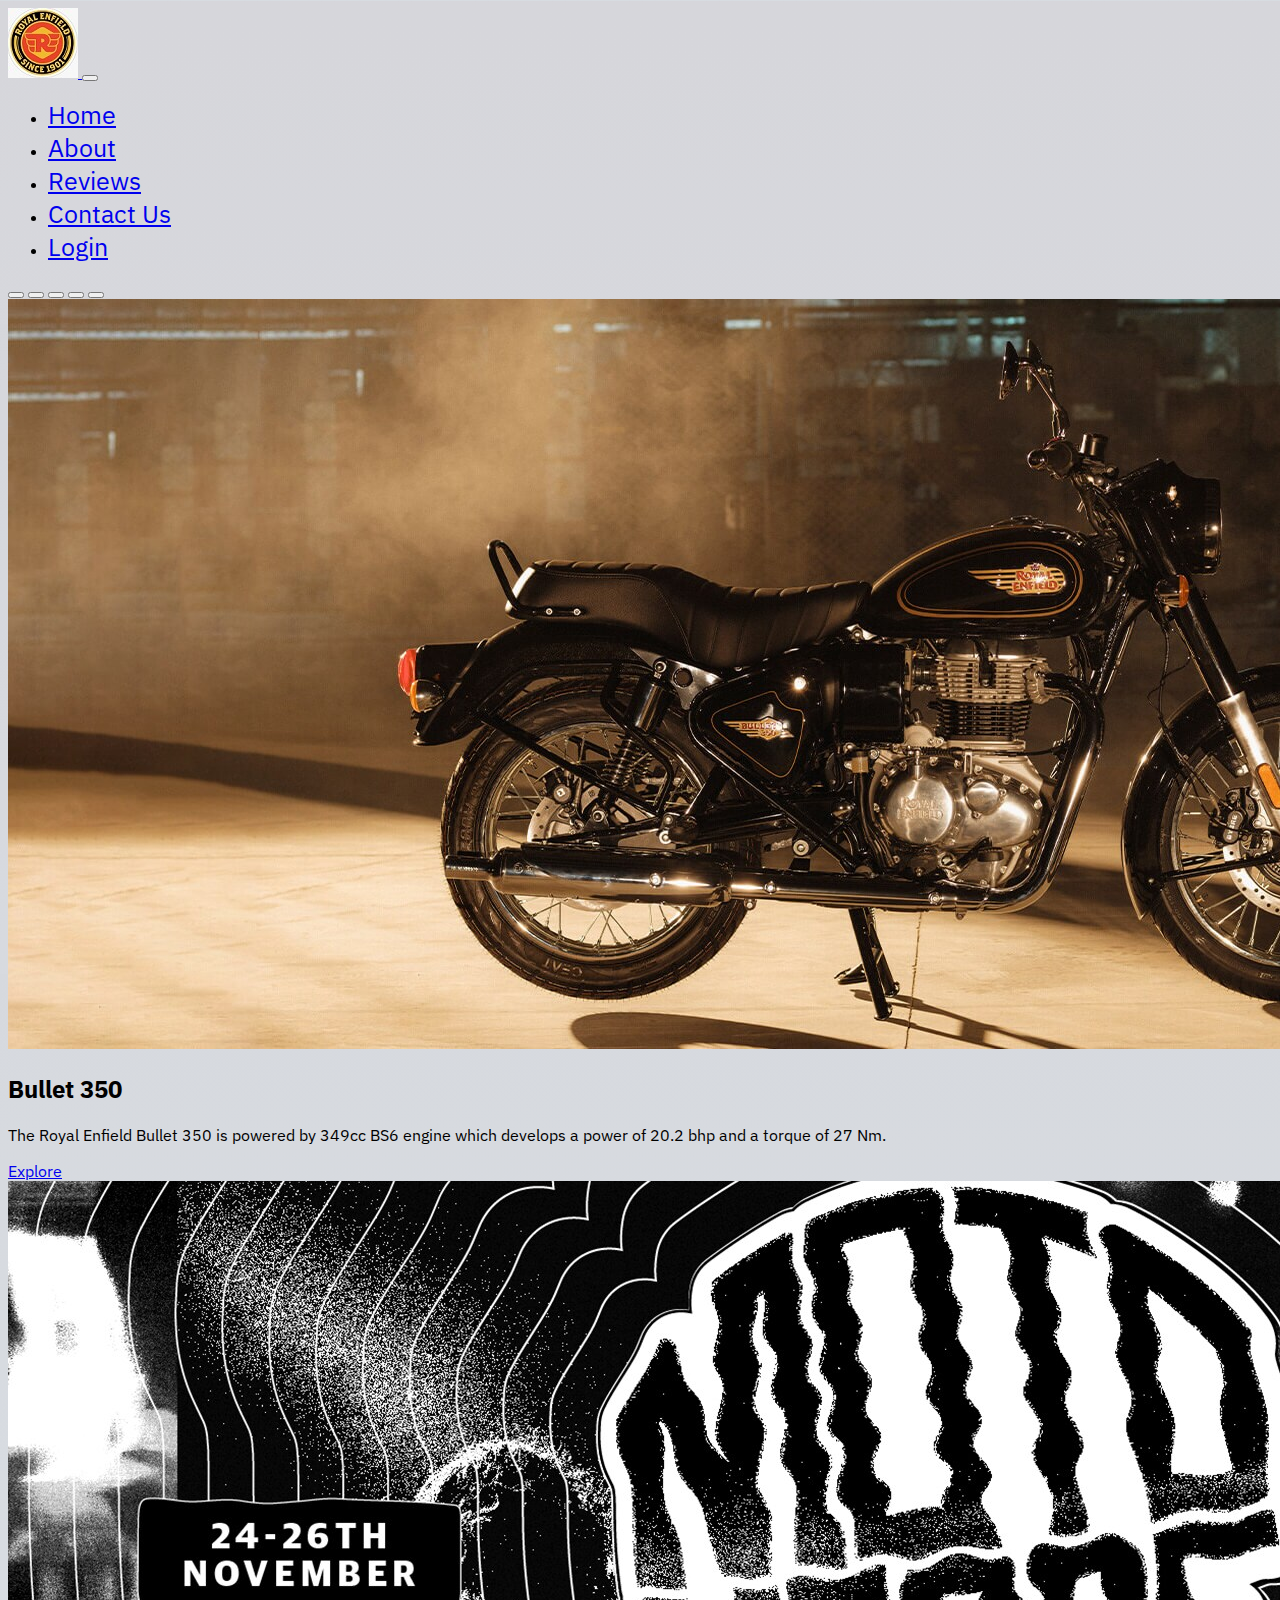
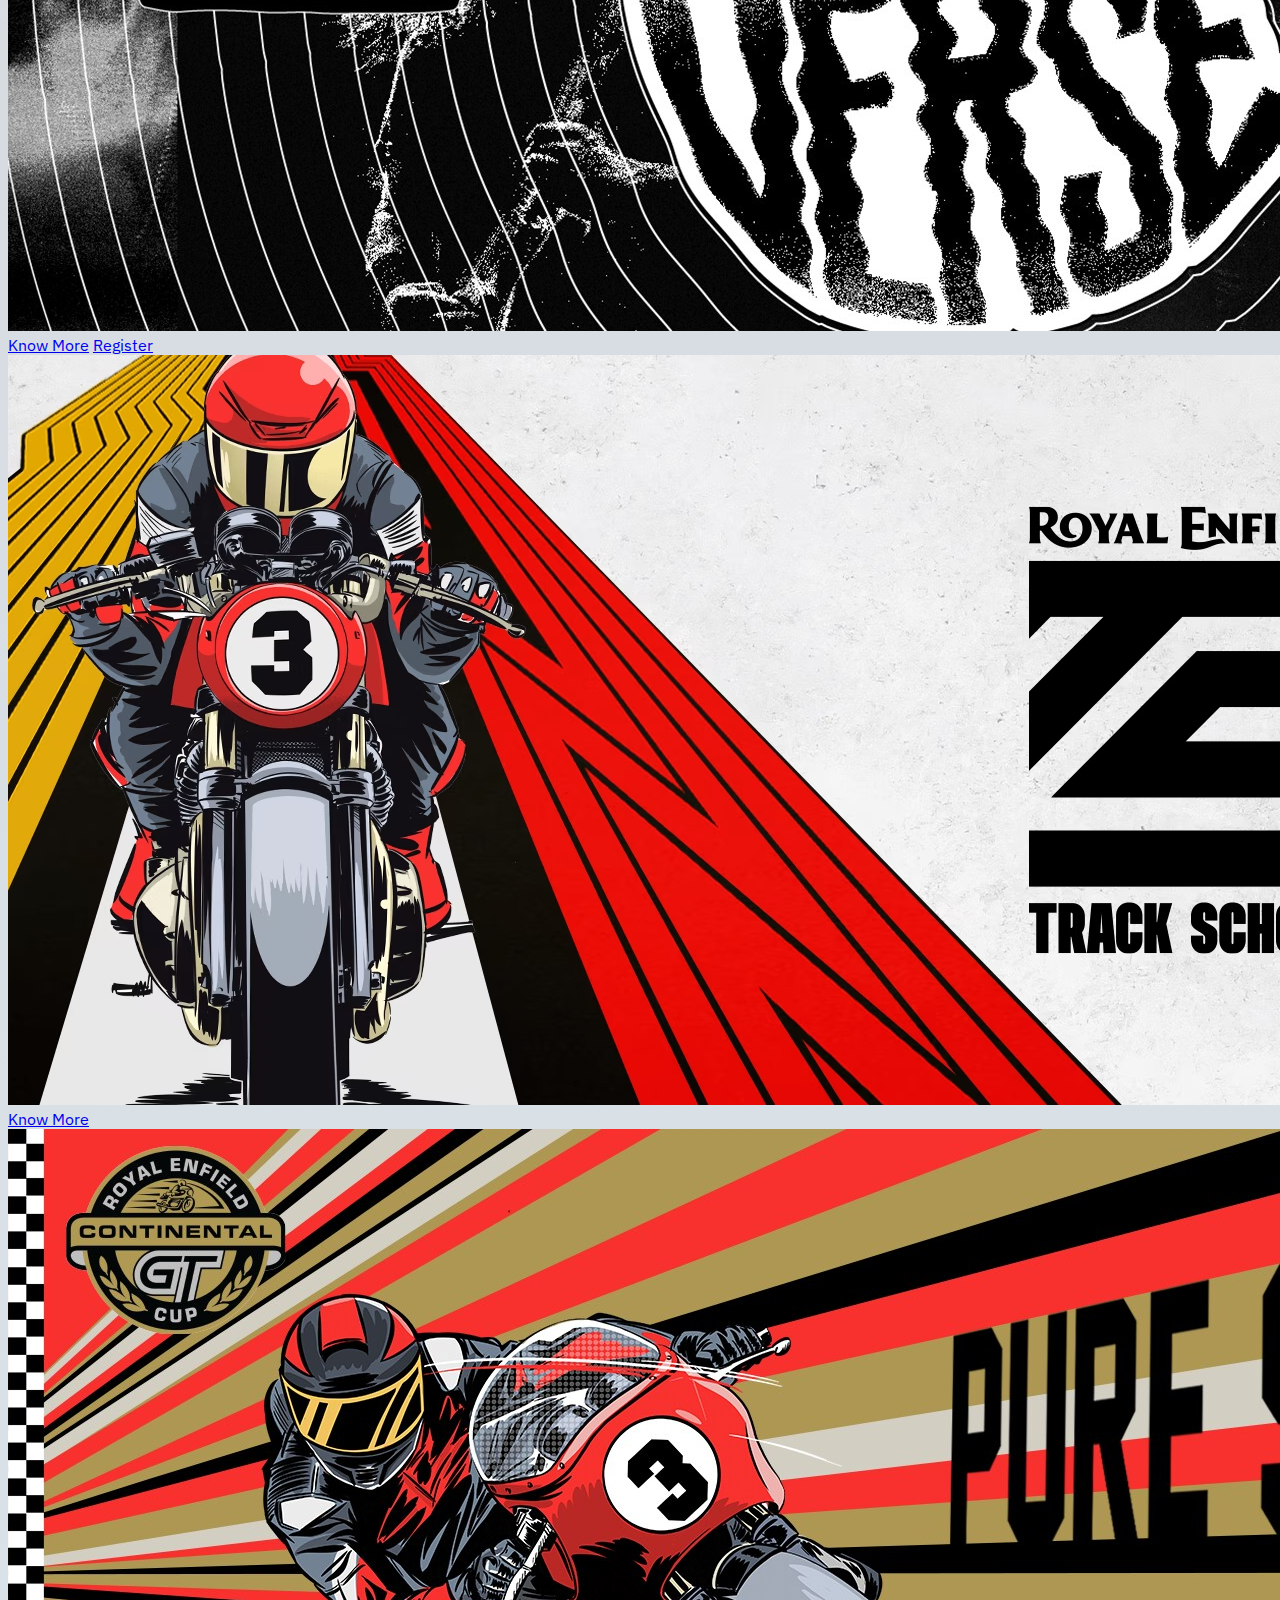
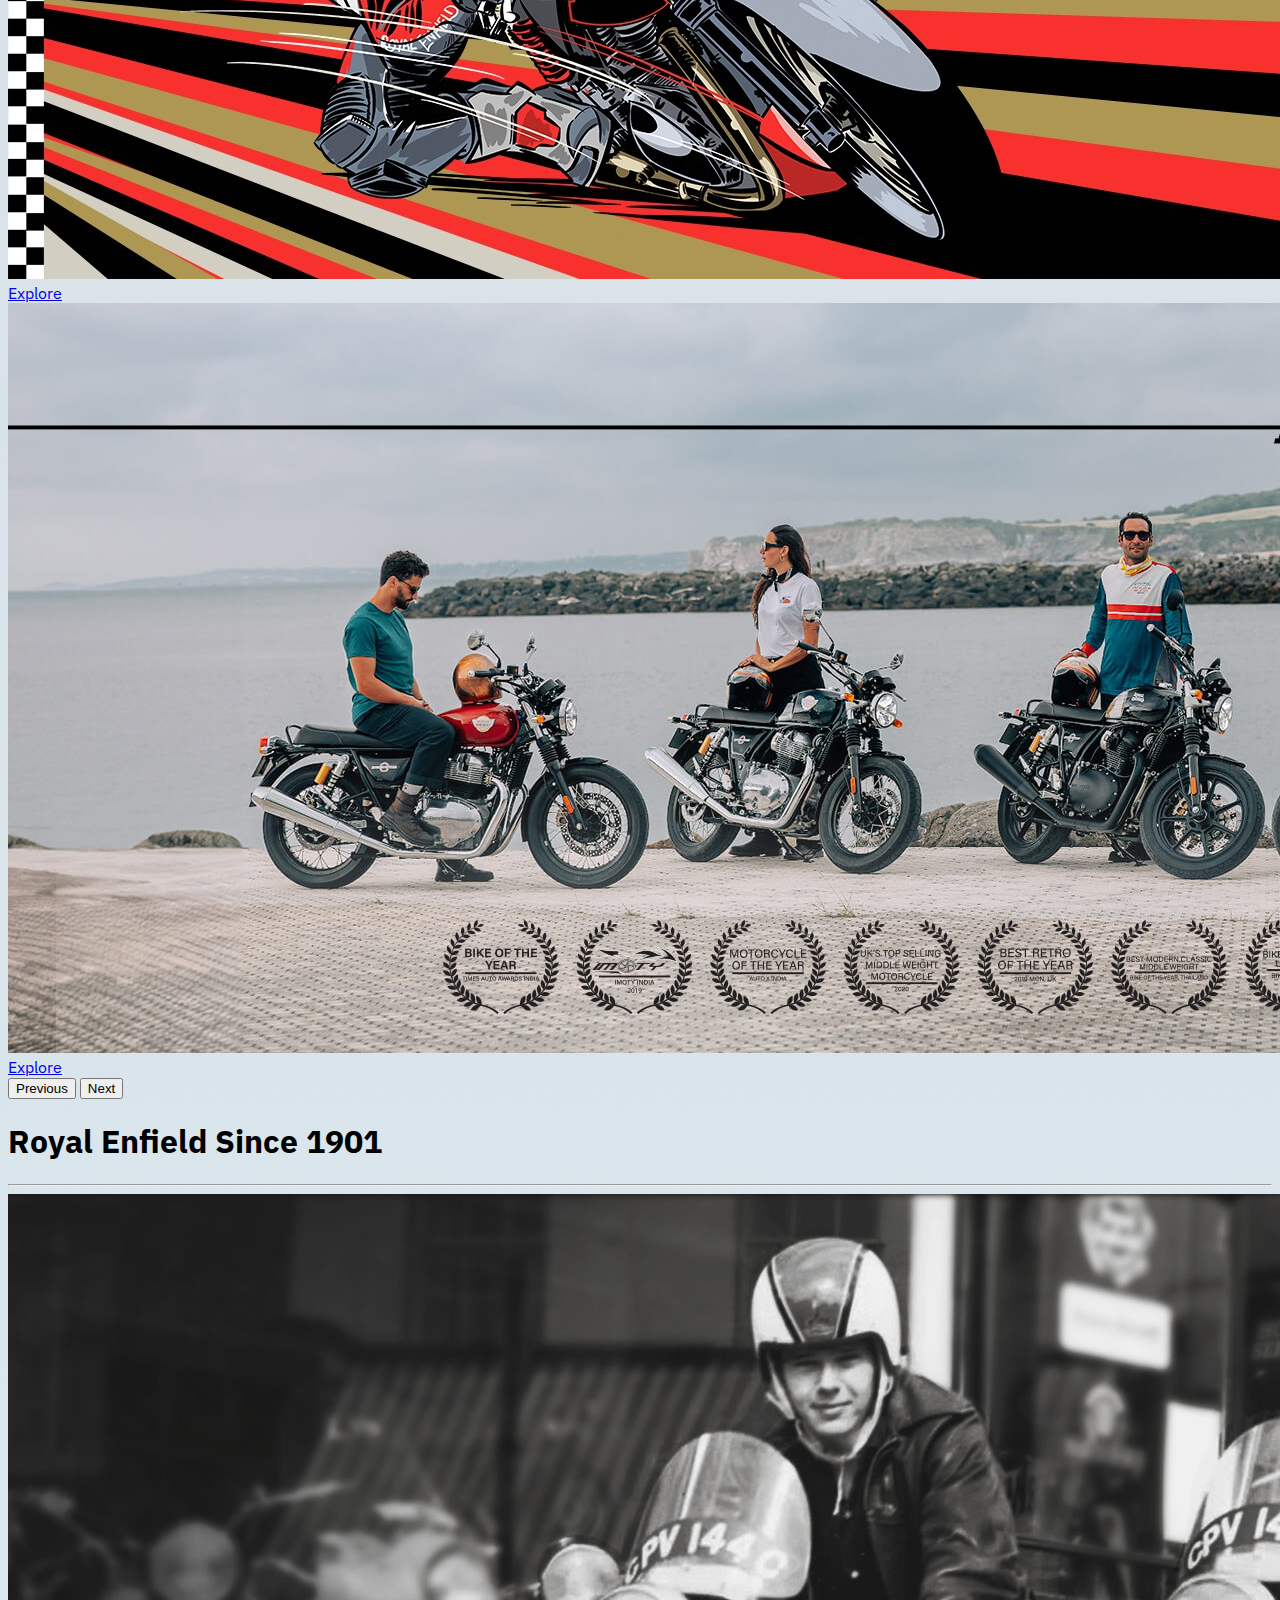
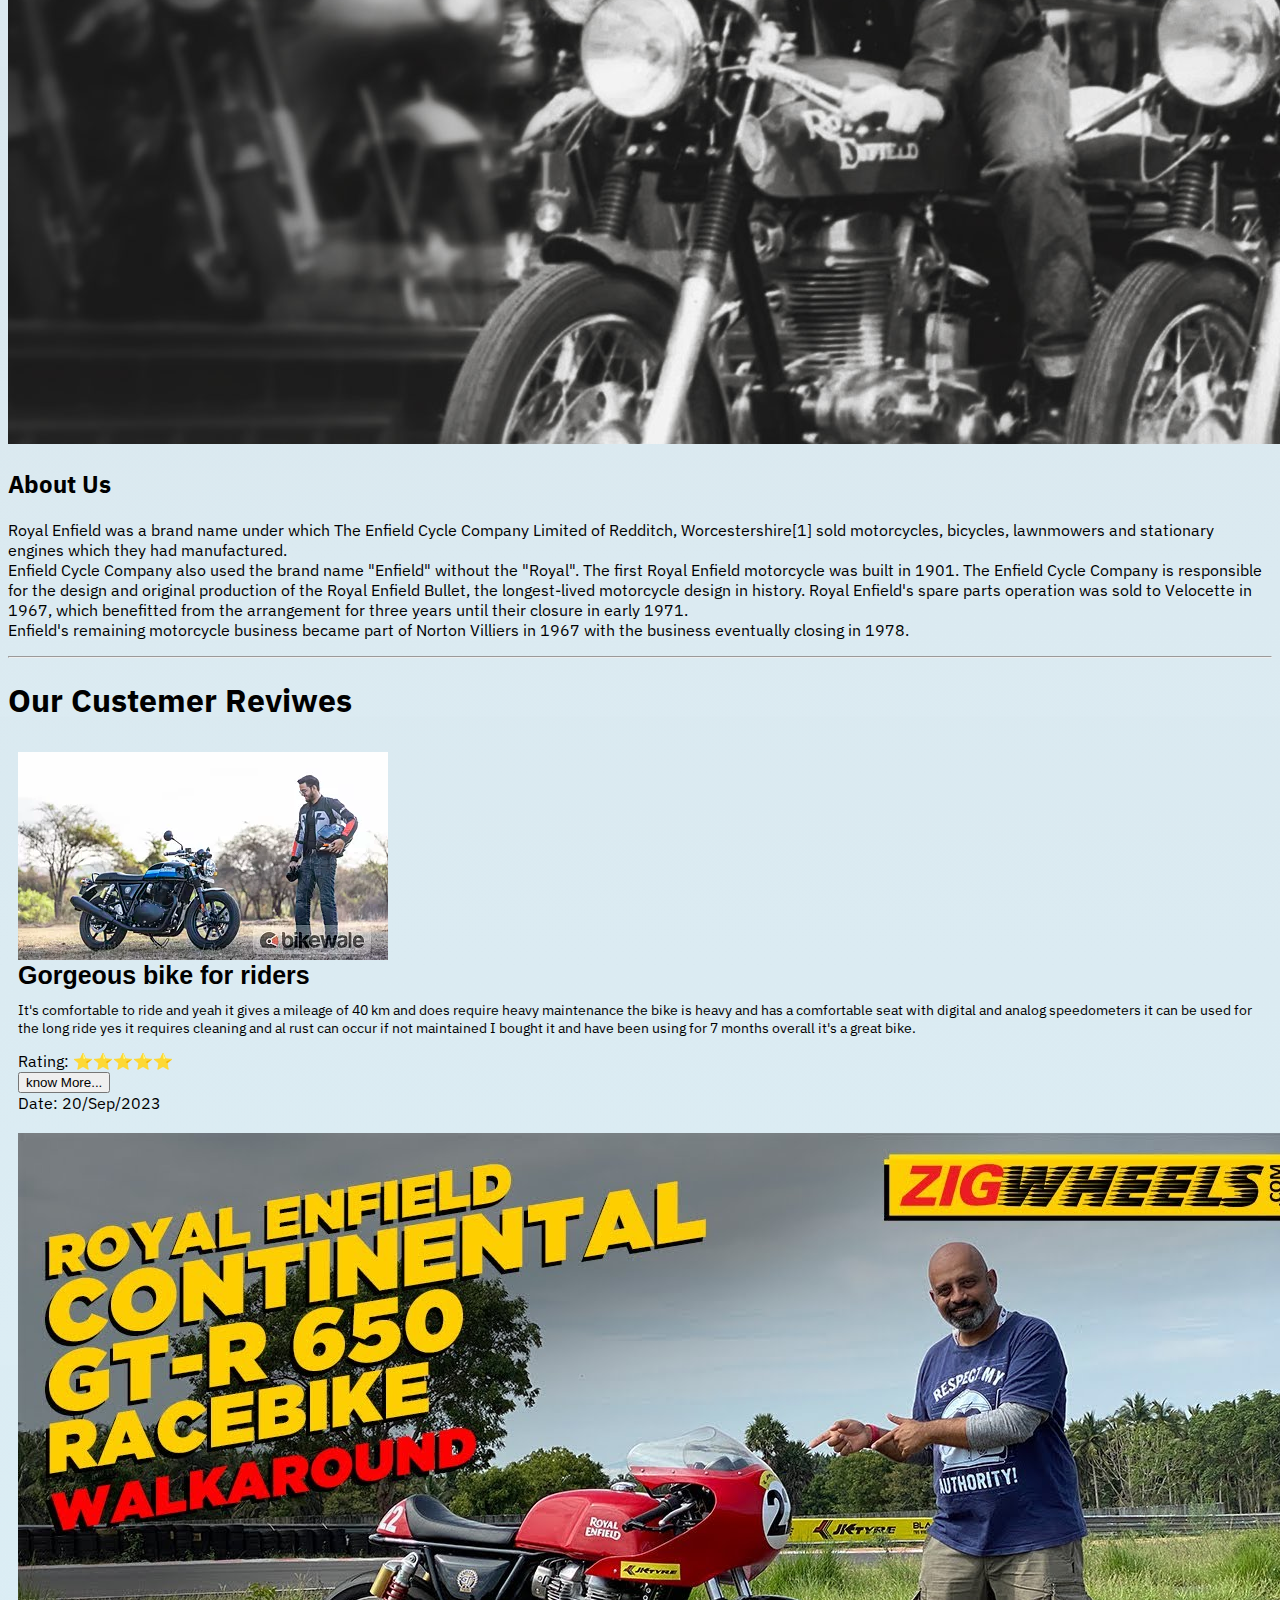
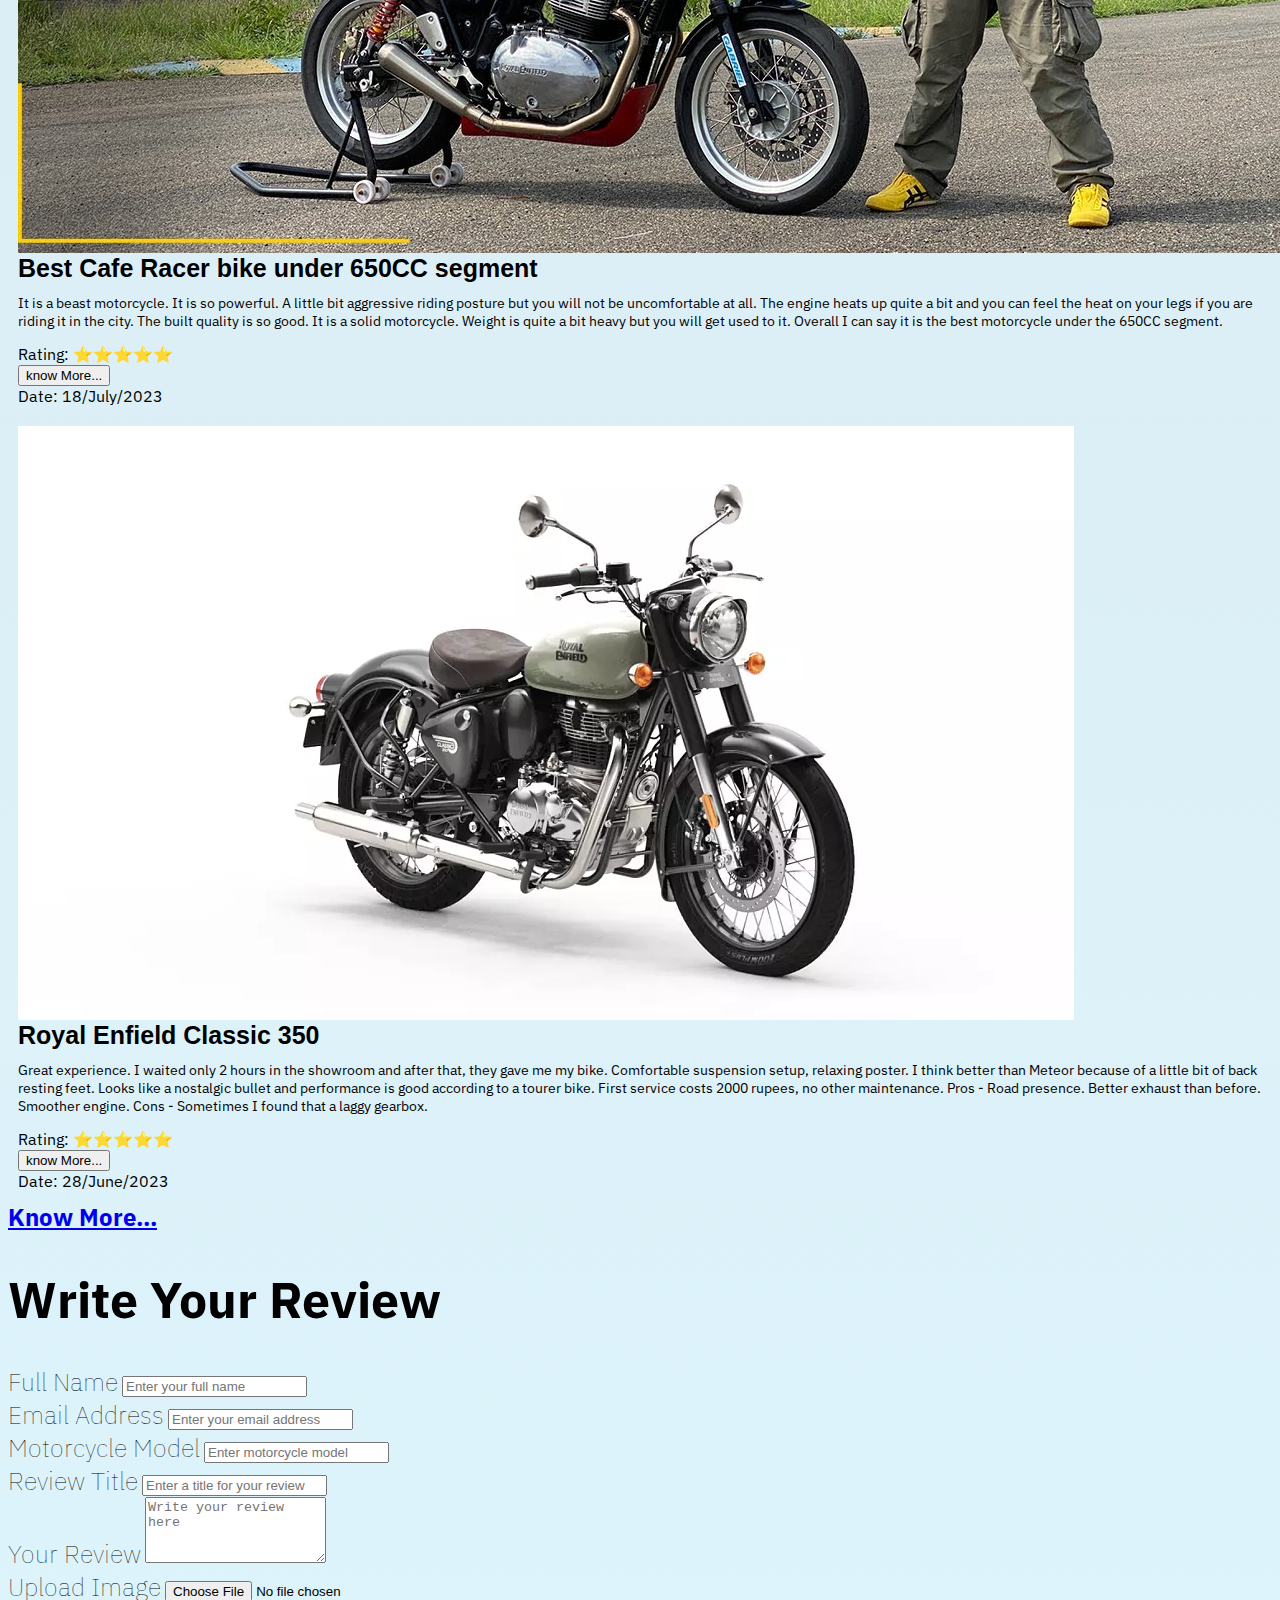
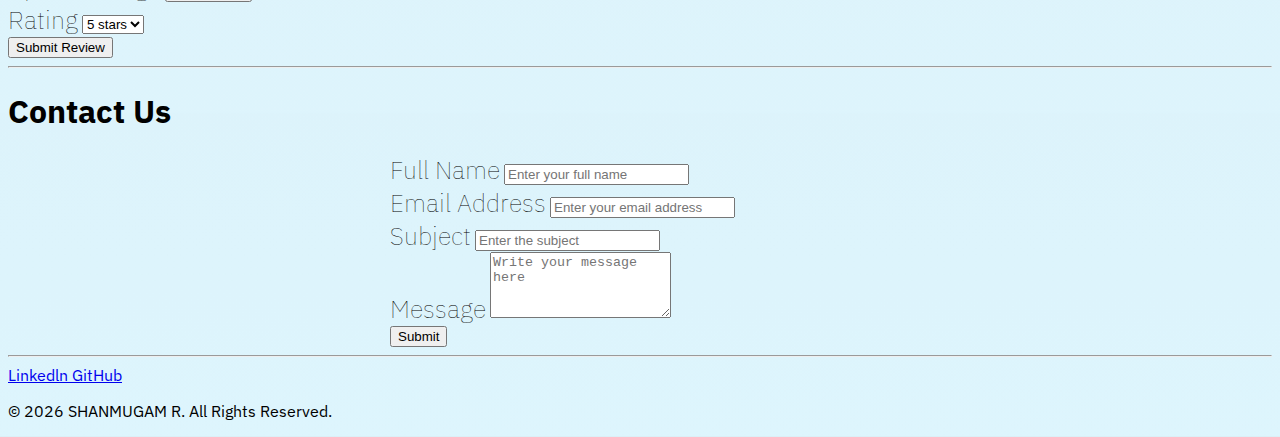
<file: index.html>
<!DOCTYPE html>
<html lang="en">
  <head>
    <meta charset="UTF-8" />
    <meta name="viewport" content="width=device-width, initial-scale=1.0" />
    <link rel="icon" href="favicon.ico" type="image/x-icon">
    <link
      href="https://cdn.jsdelivr.net/npm/bootstrap@5.3.2/dist/css/bootstrap.min.css"
      rel="stylesheet"
      integrity="sha384-T3c6CoIi6uLrA9TneNEoa7RxnatzjcDSCmG1MXxSR1GAsXEV/Dwwykc2MPK8M2HN"
      crossorigin="anonymous" />
      <link
      rel="stylesheet"
      href="https://cdnjs.cloudflare.com/ajax/libs/font-awesome/6.4.2/css/all.min.css"
      integrity="sha512-z3gLpd7yknf1YoNbCzqRKc4qyor8gaKU1qmn+CShxbuBusANI9QpRohGBreCFkKxLhei6S9CQXFEbbKuqLg0DA=="
      crossorigin="anonymous"
      referrerpolicy="no-referrer" />
      <link rel="preconnect" href="https://fonts.googleapis.com">
<link rel="preconnect" href="https://fonts.gstatic.com" crossorigin>
<link href="https://fonts.googleapis.com/css2?family=Croissant+One&family=Dancing+Script&family=IBM+Plex+Sans&display=swap" rel="stylesheet">
    <link rel="stylesheet" href="./styles.css" />
    <title>Royal Enfield Website| SHANMUGAM R</title>
  </head>
  <body>
    <nav class="navbar sticky-top navbar-expand-lg navbar-dark bg-dark">
      <a href="#">
      <img src="./Assets/brand_logo.jpg" class="navbar-brand" alt="Brand Logo">
    </a>
      <button
        class="navbar-toggler"
        type="button"
        data-bs-toggle="collapse"
        data-bs-target="#navbarNav"
        aria-controls="navbarNav"
        aria-expanded="false"
        aria-label="Toggle navigation">
        <span class="navbar-toggler-icon"></span>
      </button>
      <div
        class="collapse ml-2 navbar-collapse justify-content-end"
        id="navbarNav">
        <ul class="navbar-nav">
          <li class="nav-item active">
            <a class="nav-link" style="font-size: 25px" href="#">Home</a>
          </li>
          <li class="nav-item">
            <a class="nav-link" style="font-size: 25px" href="#about">About</a>
          </li>
          <li class="nav-item">
            <a class="nav-link" style="font-size: 25px" href="#review">Reviews</a>
          </li>
          <li class="nav-item">
            <a class="nav-link" style="font-size: 25px" href="#contactUs">Contact Us</a>
          </li>
          <li class="nav-item">
            <a class="nav-link" style="font-size: 25px" href="./login.html#login">Login</a>
          </li>
        </ul>
      </div>
    </nav>

    <div id="carouselExampleCaptions" class="carousel slide">
      <div class="carousel-indicators">
        <button
          type="button"
          data-bs-target="#carouselExampleCaptions"
          data-bs-slide-to="0"
          class="active"
          aria-current="true"
          aria-label="Slide 1"></button>
        <button
          type="button"
          data-bs-target="#carouselExampleCaptions"
          data-bs-slide-to="1"
          aria-label="Slide 2"></button>
        <button
          type="button"
          data-bs-target="#carouselExampleCaptions"
          data-bs-slide-to="2"
          aria-label="Slide 3"></button>
        <button
          type="button"
          data-bs-target="#carouselExampleCaptions"
          data-bs-slide-to="3"
          aria-label="Slide 4"></button>
        <button
          type="button"
          data-bs-target="#carouselExampleCaptions"
          data-bs-slide-to="4"
          aria-label="Slide 5"></button>
      </div>
      <div class="carousel-inner">
        <div class="carousel-item active">
          <img
            src="./Assets/./bullet-350-home.jpg"
            class="d-block w-100"
            alt="..." />
          <div
            class="carousel-caption d-flex flex-column h-100 align-items-center justify-content-center">
            <h2 class="bg-dark bg-opacity-50 py-2 px-4">Bullet 350</h2>
            <p class="bg-dark bg-opacity-50 py-2 px-4">
              The Royal Enfield Bullet 350 is powered by 349cc BS6 engine which
              develops a power of 20.2 bhp and a torque of 27 Nm.
            </p>
            <a href="#" class="btn btn-outline-light px-4 py-2 rounded-0"
              >Explore</a
            >
          </div>
        </div>
        <div class="carousel-item">
          <img
            src="./Assets/./motoverse-live-banner.jpeg"
            class="d-block w-100"
            alt="..." />
          <div
            class="carousel-caption d-flex flex-column h-20 align-items-start justify-content-center">
            <a href="#" class="btn btn-info m-2 px-4 py-2 rounded-0"
              >Know More</a
            >
            <a href="#" class="btn btn-success px-4 m-2 py-2 rounded-0"
              >Register</a
            >
          </div>
        </div>
        <div class="carousel-item">
          <img src="./Assets/./l1.avif" class="d-block w-100" alt="..." />
          <div
            class="carousel-caption d-flex flex-column h-100 align-items-end justify-content-end">
            <a href="#" class="btn btn-warning px-4 py-2 rounded-0"
              >Know More</a
            >
          </div>
        </div>
        <div class="carousel-item">
          <img
            src="./Assets/main-banner-2023.jpeg"
            class="d-block w-100"
            alt="..." />
          <div
            class="carousel-caption d-flex flex-column h-100 align-items-end justify-content-end">
            <a href="#" class="btn btn-danger px-4 py-2 rounded-0">Explore</a>
          </div>
        </div>
        <div class="carousel-item">
          <img
            src="./Assets/interceptor_650_home.jpg"
            class="d-block w-100"
            alt="..." />
          <div
            class="carousel-caption d-flex flex-column h-100 align-items-start justify-content-end">
            <a href="#" class="btn btn-danger px-4 py-2 rounded-0">Explore</a>
          </div>
        </div>
      </div>
      <button
        class="carousel-control-prev"
        type="button"
        data-bs-target="#carouselExampleCaptions"
        data-bs-slide="prev">
        <span class="carousel-control-prev-icon" aria-hidden="true"></span>
        <span>Previous</span>
      </button>
      <button
        class="carousel-control-next"
        type="button"
        data-bs-target="#carouselExampleCaptions"
        data-bs-slide="next">
        <span class="carousel-control-next-icon" aria-hidden="true"></span>
        <span>Next</span>
      </button>
    </div>
    <div class="aboutus" id="about">
      <h1 class="mb-5 text-center">Royal Enfield Since 1901</h1>
      <hr />
      <div class="row">
        <div class="col-md-6">
          <img class="img-fluid" src="./Assets/since-1901.jpg" alt="1891" />
        </div>
        <div class="col-md-6">
          <h2 class="text-center">About Us</h2>
          <p class="m-1">
            Royal Enfield was a brand name under which The Enfield Cycle Company
            Limited of Redditch, Worcestershire[1] sold motorcycles, bicycles,
            lawnmowers and stationary engines which they had manufactured.
            <br />
            Enfield Cycle Company also used the brand name "Enfield" without the
            "Royal". The first Royal Enfield motorcycle was built in 1901. The
            Enfield Cycle Company is responsible for the design and original
            production of the Royal Enfield Bullet, the longest-lived motorcycle
            design in history. Royal Enfield's spare parts operation was sold to
            Velocette in 1967, which benefitted from the arrangement for three
            years until their closure in early 1971.
            <br />
            Enfield's remaining motorcycle business became part of Norton
            Villiers in 1967 with the business eventually closing in 1978.
          </p>
        </div>
      </div>
    </div>
  </div>
<div>
  <hr>
<div class="container mt-3 mb-3" id="review">
  <h1 class="text-center">Our Custemer Reviwes</h1>
<div class="row g-4 row-cols-1 row-cols-md-2 row-cols-lg-3">
  <div class="col-lg col-md-6">
    <div class="card h-100" style="padding: 10px;">
      <img class="mt-2 card-img-top" src="./Assets/royalenfield-continental.webp" alt="..." />
        <div className="card-body mt-2">
          <div class="card-title text-center" style="font-size: 25px; line-height:23px; font-weight: bold; font-family: sans-serif;" >
            Gorgeous bike for riders
          </div>
          <p className="card-text text-secondary" style="font-size: 14px;">
            It's comfortable to ride and yeah it gives a mileage of 40 km and does require heavy maintenance the bike is heavy and has a comfortable seat with digital and analog speedometers it can be used for the long ride yes it requires cleaning and al rust can occur if not maintained I bought it and have been using for 7 months overall it's a great bike.
          </p>
          <div class="text-center mb-4">Rating: ⭐⭐⭐⭐⭐</div>
        </div>
        <button class="btn btn-primary mb-3">know More...</button>
        <div class="card-footer text-center text-muted">Date: 20/Sep/2023</div>
      </div>
    </div>
    <div class="col-lg col-md-6">
      <div class="card h-100" style="padding: 10px;">
        <img class="mt-2 card-img-top" src="./Assets/continental_650.jpg" alt="..." />
          <div className="card-body mt-2">
            <div class="card-title text-center" style="font-size: 25px; line-height:23px; font-weight: bold; font-family: sans-serif;" >
              Best Cafe Racer bike under 650CC segment
            </div>
            <p className="card-text text-secondary" style="font-size: 14px;">
              It is a beast motorcycle. It is so powerful. A little bit aggressive riding posture but you will not be uncomfortable at all. The engine heats up quite a bit and you can feel the heat on your legs if you are riding it in the city. The built quality is so good. It is a solid motorcycle. Weight is quite a bit heavy but you will get used to it. Overall I can say it is the best motorcycle under the 650CC segment.
            </p>
            <div class="text-center mb-4">Rating: ⭐⭐⭐⭐⭐</div>
          </div>
          <button class="btn btn-primary mb-3">know More...</button>
          <div class="card-footer text-center text-muted">Date: 18/July/2023</div>
        </div>
      </div>
      <div class="col-lg col-md-6">
        <div class="card h-100" style="padding: 10px;">
          <img class="mt-2 card-img-top" src="./Assets/classic.webp" alt="..." />
            <div className="card-body mt-2">
              <div class="card-title text-center" style="font-size: 25px; line-height:23px; font-weight: bold; font-family: sans-serif;" >
                Royal Enfield Classic 350
              </div>
              <p className="card-text text-secondary" style="font-size: 14px;">
                Great experience. I waited only 2 hours in the showroom and after that, they gave me my bike. Comfortable suspension setup, relaxing poster. I think better than Meteor because of a little bit of back resting feet. Looks like a nostalgic bullet and performance is good according to a tourer bike. First service costs 2000 rupees, no other maintenance.
Pros - Road presence.
Better exhaust than before.
Smoother engine.
Cons - Sometimes I found that a laggy gearbox.
              </p>
              <div class="text-center mb-4">Rating: ⭐⭐⭐⭐⭐</div>
            </div>
            <button class="btn btn-primary mb-3">know More...</button>
            <div class="card-footer text-center text-muted">Date: 28/June/2023</div>
          </div>
        </div>
  </div>
  <div class="text-end" style="font-size: 24px; font-weight: bold;"><a href="#review">Know More...</a></div>
</div>
</div>
<div class="container mt-5">
      <h1 class="mb-4 text-center" style="font-size: 50px;">Write Your Review</h1>
      <form>
        <div class="form-group">
          <label for="fullName" style="font-size: 25px; font-weight: lighter;">Full Name</label>
          <input type="text" class="form-control" id="fullName" placeholder="Enter your full name" required>
      </div>
      <div class="form-group">
          <label for="email" style="font-size: 25px; font-weight: lighter;">Email Address</label>
          <input type="email" class="form-control" id="email" placeholder="Enter your email address" required>
      </div>
        <div class="form-group">
            <label for="motorcycleModel" style="font-size: 25px; font-weight: lighter;">Motorcycle Model</label>
            <input type="text" class="form-control" id="motorcycleModel" placeholder="Enter motorcycle model">
        </div>
        <div class="form-group">
            <label for="reviewTitle" style="font-size: 25px; font-weight: lighter;">Review Title</label>
            <input type="text" class="form-control" id="reviewTitle" placeholder="Enter a title for your review">
        </div>
        <div class="form-group">
            <label for="reviewText" style="font-size: 25px; font-weight: lighter;">Your Review</label>
            <textarea class="form-control" id="reviewText" rows="4" placeholder="Write your review here"></textarea>
        </div>
        <div class="form-group">
            <label for="reviewImage" style="font-size: 25px; font-weight: lighter;">Upload Image</label>
            <input type="file" class="form-control-file" id="reviewImage">
        </div>
        <div class="form-group">
            <label for="rating" style="font-size: 25px; font-weight: lighter;">Rating</label>
            <select class="form-control" id="rating">
                <option value="5">5 stars</option>
                <option value="4">4 stars</option>
                <option value="3">3 stars</option>
                <option value="2">2 stars</option>
                <option value="1">1 star</option>
            </select>
        </div>
        <div class="text-center mt-3">
            <button type="submit" class="btn btn-primary">Submit Review</button>
        </div>
    </form>
  </div>
  <hr>
  <div class="container mt-5" id="contactUs">
    <h1 class="text-center mb-4">Contact Us</h1>
    <div class="contact-form">
        <form>
            <div class="form-group">
                <label for="fullName" style="font-size: 25px; font-weight: lighter;">Full Name</label>
                <input type="text" class="form-control" id="fullName" placeholder="Enter your full name" required>
            </div>
            <div class="form-group">
                <label for="email" style="font-size: 25px; font-weight: lighter;">Email Address</label>
                <input type="email" class="form-control" id="email" placeholder="Enter your email address" required>
            </div>
            <div class="form-group">
                <label for="subject" style="font-size: 25px; font-weight: lighter;">Subject</label>
                <input type="text" class="form-control" id="subject" placeholder="Enter the subject" required>
            </div>
            <div class="form-group">
                <label for="message" style="font-size: 25px; font-weight: lighter;">Message</label>
                <textarea class="form-control" id="message" rows="4" placeholder="Write your message here" required></textarea>
            </div>
            <div class="text-center mt-3">
            <button type="submit" class="btn btn-primary">Submit</button>
          </div>
        </form>
    </div>
</div>
<hr>
<footer class="bg-dark text-light text-center py-3">
  <div class="container">
    <div class="row">
      <div class="col-md-6">
        <a
          href="https://www.linkedin.com/in/shanmugamrskfamily/"
          target="_blank"
          class="icon-link">
          Linkedln<i class="fab fa-linkedin"></i>
        </a>
        <a
          href="https://github.com/Shanmugamrskfamily"
          target="_blank"
          class="icon-link">
          GitHub<i class="fab fa-github"></i>
        </a>
      </div>
      <div class="col-md-6">
        <p>
          &copy; <span id="copyright-year"></span> SHANMUGAM R. All Rights
          Reserved.
        </p>
      </div>
    </div>
  </div>
</footer>
<script>
  const currentYear = new Date().getFullYear();
  document.getElementById("copyright-year").textContent = currentYear;
</script>
    <script
      src="https://cdn.jsdelivr.net/npm/bootstrap@5.3.2/dist/js/bootstrap.bundle.min.js"
      integrity="sha384-C6RzsynM9kWDrMNeT87bh95OGNyZPhcTNXj1NW7RuBCsyN/o0jlpcV8Qyq46cDfL"
      crossorigin="anonymous"></script>
  </body>
</html>
</file>
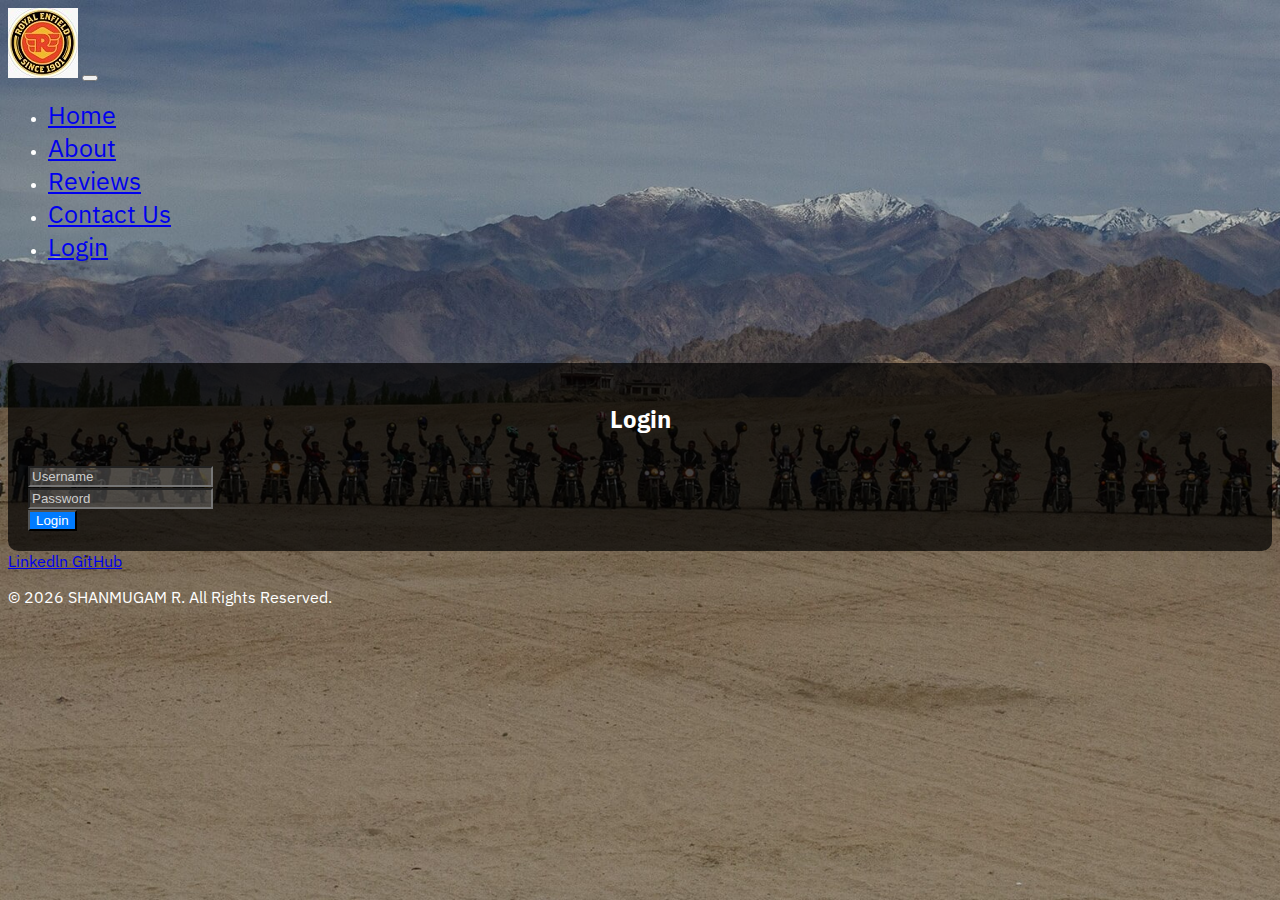
<file: login.html>
<!DOCTYPE html>
<html lang="en">
  <head>
    <meta charset="UTF-8" />
    <meta name="viewport" content="width=device-width, initial-scale=1.0" />
    <link
      href="https://cdn.jsdelivr.net/npm/bootstrap@5.3.2/dist/css/bootstrap.min.css"
      rel="stylesheet"
      integrity="sha384-T3c6CoIi6uLrA9TneNEoa7RxnatzjcDSCmG1MXxSR1GAsXEV/Dwwykc2MPK8M2HN"
      crossorigin="anonymous" />
    <link
      rel="stylesheet"
      href="https://cdnjs.cloudflare.com/ajax/libs/font-awesome/6.4.2/css/all.min.css"
      integrity="sha512-z3gLpd7yknf1YoNbCzqRKc4qyor8gaKU1qmn+CShxbuBusANI9QpRohGBreCFkKxLhei6S9CQXFEbbKuqLg0DA=="
      crossorigin="anonymous"
      referrerpolicy="no-referrer" />
    <link rel="preconnect" href="https://fonts.googleapis.com" />
    <link rel="preconnect" href="https://fonts.gstatic.com" crossorigin />
    <link
      href="https://fonts.googleapis.com/css2?family=Croissant+One&family=Dancing+Script&family=IBM+Plex+Sans&display=swap"
      rel="stylesheet" />
    <link rel="stylesheet" href="./styles.css" />
    <title>Royal Enfield Website by SHANMUGAM R</title>
    <style>
      body {
        background-image: url("./Assets/login.jpg");
        background-size: cover;
        background-repeat: no-repeat;
        background-attachment: fixed;
        background-position: center;
        color: #fff;
        font-family: "Croissant One", cursive;
        font-family: "Dancing Script", cursive;
        font-family: "IBM Plex Sans", sans-serif;
      }

      .login-container {
        background-color: rgba(0, 0, 0, 0.7);
        padding: 20px;
        border-radius: 10px;
        margin-top: 100px;
      }

      .login-container h2 {
        text-align: center;
        margin-bottom: 30px;
      }

      .form-control {
        background-color: rgba(255, 255, 255, 0.2);
        color: #fff;
      }

      .form-control::placeholder {
        color: #ccc;
      }

      .login-btn {
        background-color: #007bff;
        color: #fff;
      }

      .login-btn:hover {
        background-color: #0056b3;
      }
      .nav-link:hover {
        transform: scale(1.05); /* Increase size on hover */
        transition: transform 0.2s ease-in-out;
      }
    </style>
  </head>
  <body>
    <nav class="navbar sticky-top navbar-expand-lg navbar-dark bg-dark">
      <img
        src="./Assets/brand_logo.jpg"
        class="navbar-brand"
        alt="Brand Logo" />
      <button
        class="navbar-toggler"
        type="button"
        data-bs-toggle="collapse"
        data-bs-target="#navbarNav"
        aria-controls="navbarNav"
        aria-expanded="false"
        aria-label="Toggle navigation">
        <span class="navbar-toggler-icon"></span>
      </button>
      <div
        class="collapse ml-2 navbar-collapse justify-content-end"
        id="navbarNav">
        <ul class="navbar-nav">
          <li class="nav-item active">
            <a class="nav-link" style="font-size: 25px" href="index.html#"
              >Home</a
            >
          </li>
          <li class="nav-item">
            <a
              class="nav-link"
              style="font-size: 25px"
              href="./index.html#about"
              >About</a
            >
          </li>
          <li class="nav-item">
            <a
              class="nav-link"
              style="font-size: 25px"
              href="./index.html#review"
              >Reviews</a
            >
          </li>
          <li class="nav-item">
            <a
              class="nav-link"
              style="font-size: 25px"
              href="./index.html#contactUs"
              >Contact Us</a
            >
          </li>
          <li class="nav-item">
            <a
              class="nav-link"
              style="font-size: 25px"
              href="./login.htmt#login"
              >Login</a
            >
          </li>
        </ul>
      </div>
    </nav>
    <div class="container" id="login">
      <div class="row justify-content-center">
        <div class="col-md-4">
          <div class="login-container">
            <h2>Login</h2>
            <form>
              <div class="form-group">
                <input
                  type="text"
                  class="form-control mb-3"
                  placeholder="Username"
                  required />
              </div>
              <div class="form-group">
                <input
                  type="password"
                  class="form-control"
                  placeholder="Password"
                  required />
              </div>
              <div class="text-center mt-3">
                <button
                  type="submit"
                  class="btn btn-primary btn-block login-btn">
                  Login
                </button>
              </div>
            </form>
          </div>
        </div>
      </div>
    </div>
    <footer class="bg-dark text-light text-center py-3">
      <div class="container">
        <div class="row">
          <div class="col-md-6">
            <a
              href="https://www.linkedin.com/in/shanmugamrskfamily/"
              target="_blank"
              class="icon-link">
              Linkedln<i class="fab fa-linkedin"></i>
            </a>
            <a
              href="https://github.com/Shanmugamrskfamily"
              target="_blank"
              class="icon-link">
              GitHub<i class="fab fa-github"></i>
            </a>
          </div>
          <div class="col-md-6">
            <p>
              &copy; <span id="copyright-year"></span> SHANMUGAM R. All Rights
              Reserved.
            </p>
          </div>
        </div>
      </div>
    </footer>
    <script>
      const currentYear = new Date().getFullYear();
      document.getElementById("copyright-year").textContent = currentYear;
    </script>
    <script
      src="https://cdn.jsdelivr.net/npm/bootstrap@5.3.2/dist/js/bootstrap.bundle.min.js"
      integrity="sha384-C6RzsynM9kWDrMNeT87bh95OGNyZPhcTNXj1NW7RuBCsyN/o0jlpcV8Qyq46cDfL"
      crossorigin="anonymous"></script>
  </body>
</html>
</file>
<file: styles.css>
body {
  background-image: linear-gradient(
    rgba(94, 94, 113, 0.255),
    rgba(145, 222, 248, 0.305)
  );
  font-family: "Croissant One", cursive;
  font-family: "Dancing Script", cursive;
  font-family: "IBM Plex Sans", sans-serif;
}
.review-container {
  margin: 20px;
  padding: 20px;
  border: 1px solid #ccc;
  border-radius: 5px;
  background-color: #f8f9fa;
}

.rating {
  font-weight: bold;
}

.parameter {
  font-weight: bold;
}

.parameter-value {
  margin-left: 15px;
}
.card:hover {
  transform: scale(1.05);
  transition: transform 0.2s ease-in-out;
  box-shadow: 0 0 20px rgba(231, 65, 43, 0.37);
  background: rgba(255, 255, 255, 0.8);
}
.img-fluid:hover {
  transform: scale(1.05);
  transition: transform 0.2s ease-in-out;
  box-shadow: 0 0 20px rgba(91, 99, 85, 0.37);
  background: rgba(255, 255, 255, 0.8);
}
.contact-form {
  max-width: 500px;
  margin: 0 auto;
}
.nav-link:hover {
  transform: scale(1.05);
  transition: transform 0.2s ease-in-out;
}
</file>
